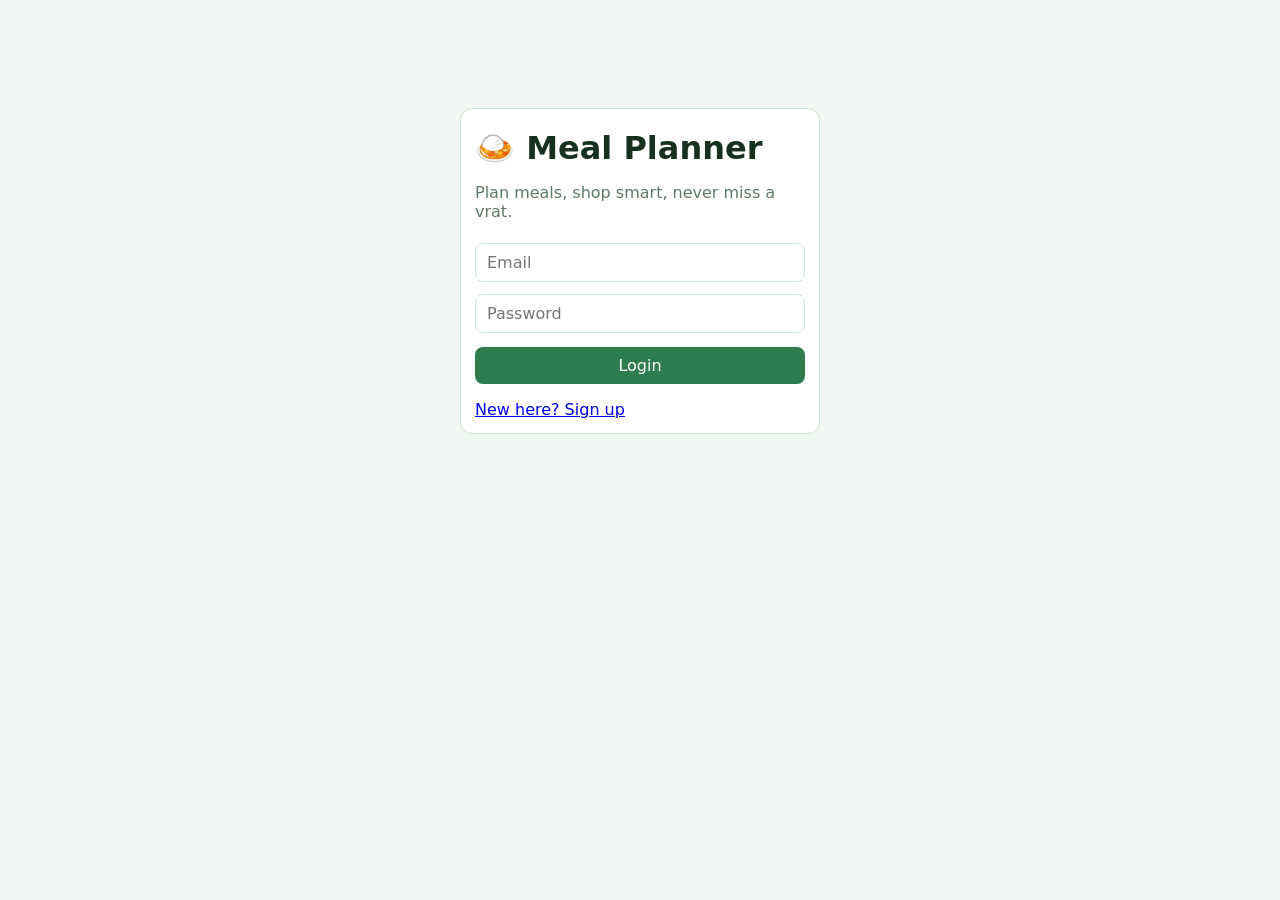
<file: index.html>
<!doctype html><html lang="en"><head><meta charset="utf-8"><meta name="viewport" content="width=device-width,initial-scale=1"><title>Login - Meal Planner</title><link rel="stylesheet" href="style.css"></head><body data-p="login"><div class="login card"><h1>🍛 Meal Planner</h1><p style="color:var(--mu)">Plan meals, shop smart, never miss a vrat.</p>
<input id="nm" placeholder="Your name" style="display:none"><input id="em" type="email" placeholder="Email"><input id="pw" type="password" placeholder="Password"><button id="go" style="width:100%;margin-top:8px">Login</button><p id="msg" style="color:#c0392b"></p><a href="#" id="sw"></a></div><script src="app.js"></script></body></html>
</file>
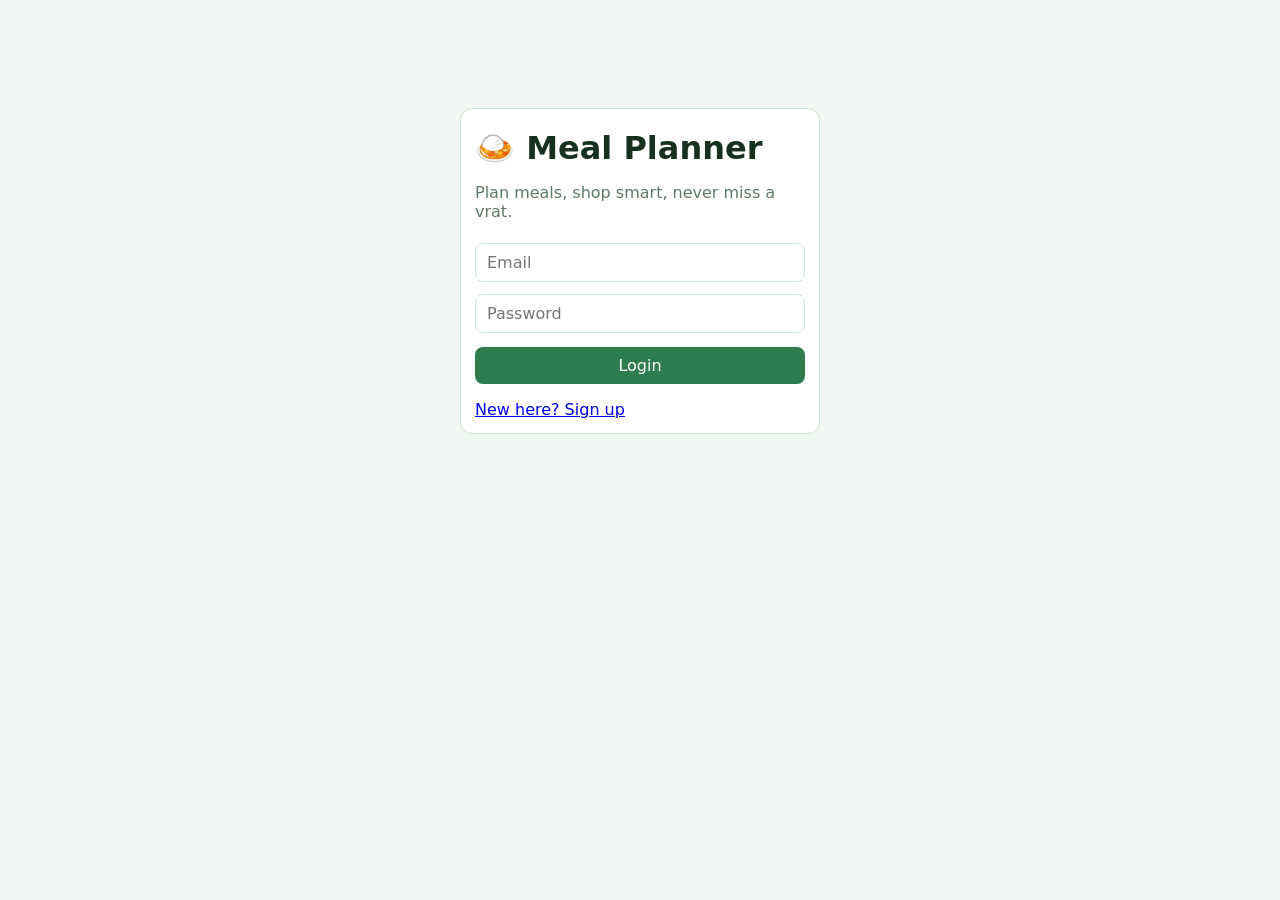
<file: calendar.html>
<!doctype html><html lang="en"><head><meta charset="utf-8"><meta name="viewport" content="width=device-width,initial-scale=1"><title>Calendar - Meal Planner</title><link rel="stylesheet" href="style.css"><link rel="manifest" href="manifest.json"><meta name="theme-color" content="#2e7d4f"><link rel="apple-touch-icon" href="icon-192.png"></head><body data-p="calendar"><main>
<h1>Festival &amp; Upvas calendar</h1><div class="row"><button class="g" id="pv">&lt;</button><b id="mt"></b><button class="g" id="nx">&gt;</button></div><div class="cal card" id="cal"></div><div class="card"><h2>Add your own date</h2><div class="row"><input type="date" id="ed"><input id="en" placeholder="Name (e.g. Ekadashi)"><select id="et"><option value="u">Upvas</option><option value="f">Festival</option></select><button id="ae">Add</button></div><p style="color:var(--mu);font-size:13px">Built-in dates are samples; verify with your panchang and add your own.</p></div>
</main><script src="app.js"></script></body></html>
</file>
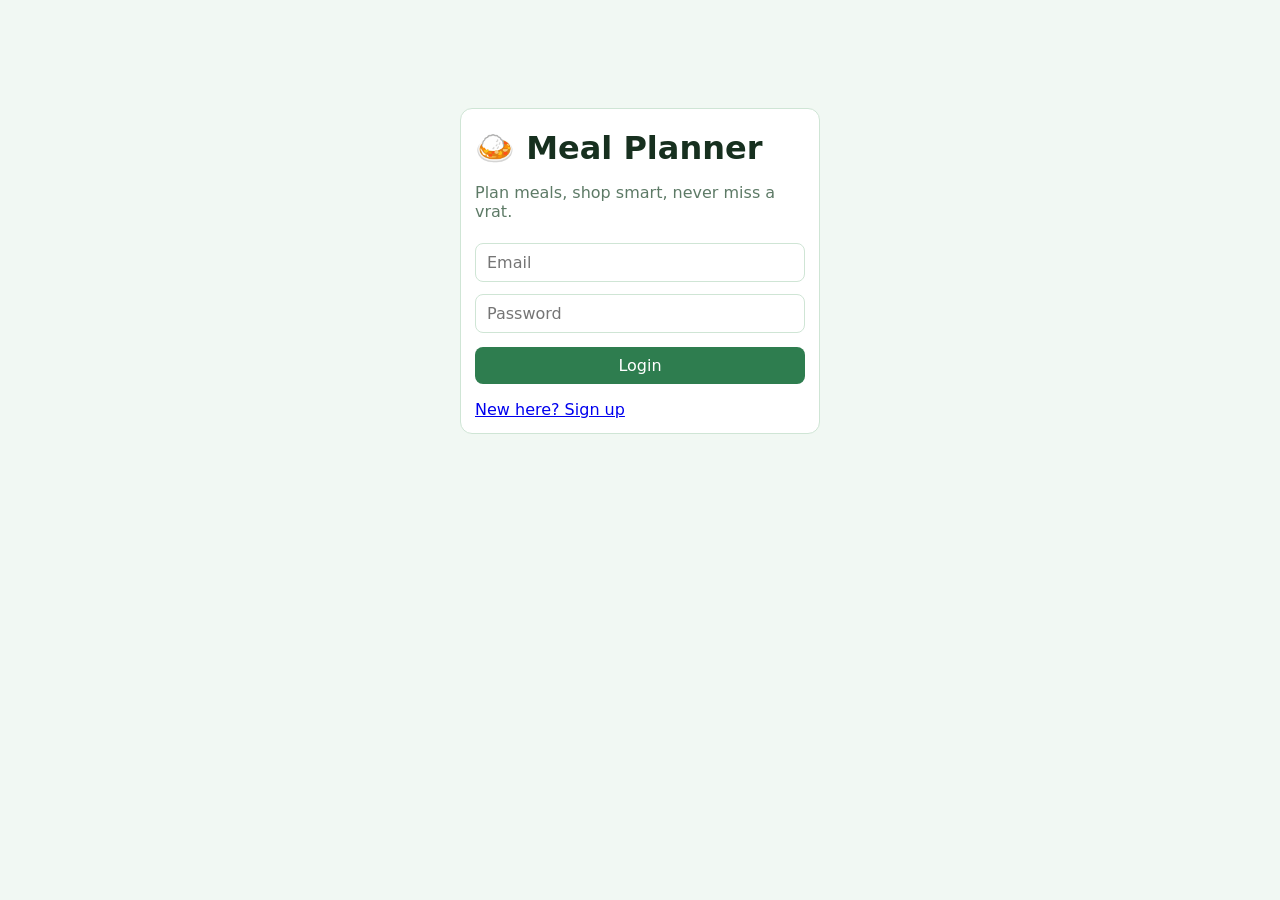
<file: cook.html>
<!doctype html><html lang="en"><head><meta charset="utf-8"><meta name="viewport" content="width=device-width,initial-scale=1"><title>Cooking steps - Meal Planner</title><link rel="stylesheet" href="style.css"><link rel="manifest" href="manifest.json"><meta name="theme-color" content="#2e7d4f"><link rel="apple-touch-icon" href="icon-192.png"></head><body data-p="cook"><main id="box"></main><script src="app.js"></script></body></html>
</file>
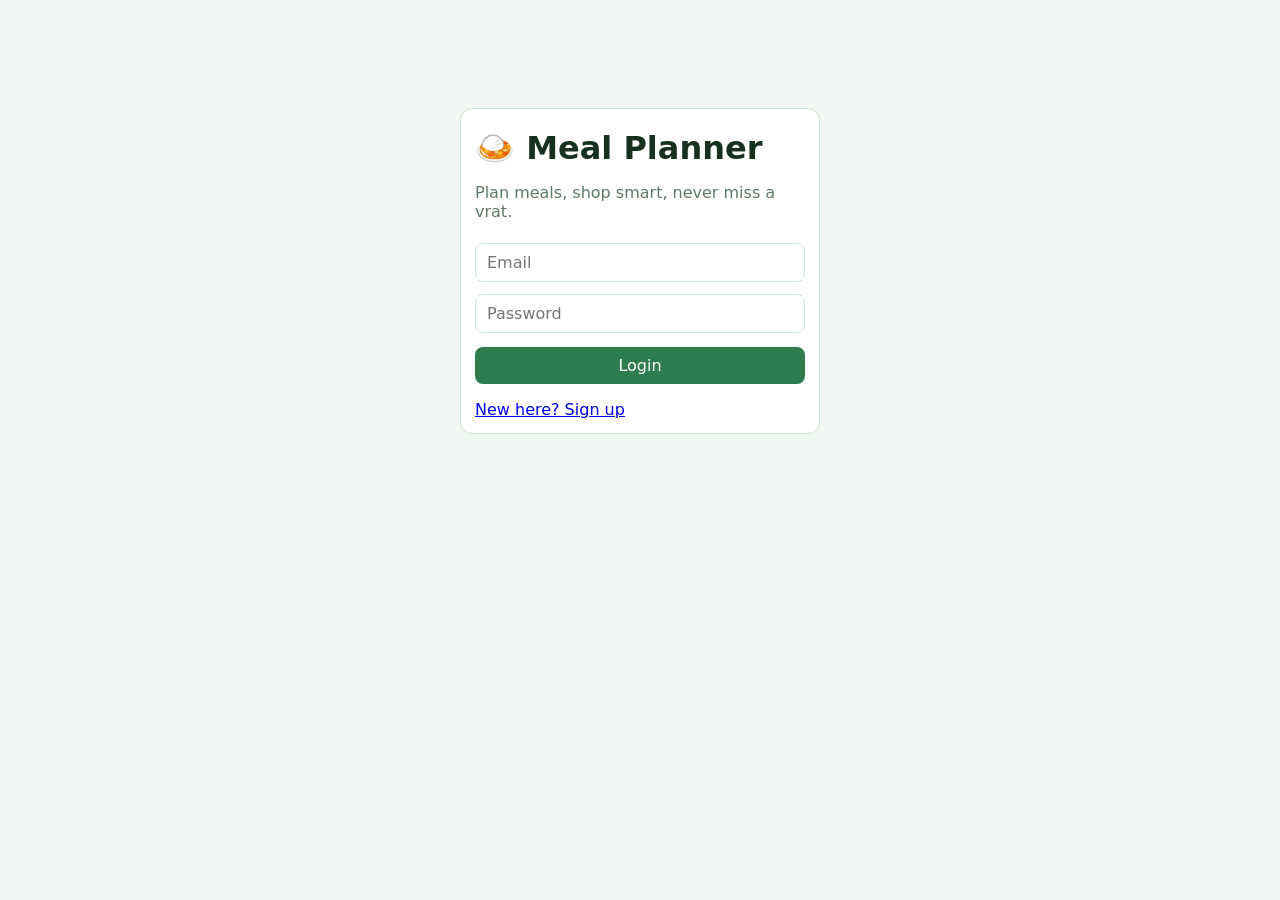
<file: home.html>
<!doctype html><html lang="en"><head><meta charset="utf-8"><meta name="viewport" content="width=device-width,initial-scale=1"><title>Home - Meal Planner</title><link rel="stylesheet" href="style.css"><link rel="manifest" href="manifest.json"><meta name="theme-color" content="#2e7d4f"><link rel="apple-touch-icon" href="icon-192.png"></head><body data-p="home"><main>
<h1 id="hi"></h1><div class="card"><h2>Today</h2><div id="today"></div></div><div class="card"><h2>🥬 Prepare today for tomorrow</h2><div id="prep"></div></div><div class="card"><h2>Upcoming festivals &amp; upvas</h2><ul id="next"></ul></div><div class="card"><h2>Weekly plan <small style="color:var(--mu);font-weight:400">(optional: Auto if left blank)</small></h2><table><tr><th>Day</th><th>Morning</th><th>Evening</th></tr><tbody id="wk"></tbody></table></div>
</main><script src="app.js"></script></body></html>
</file>
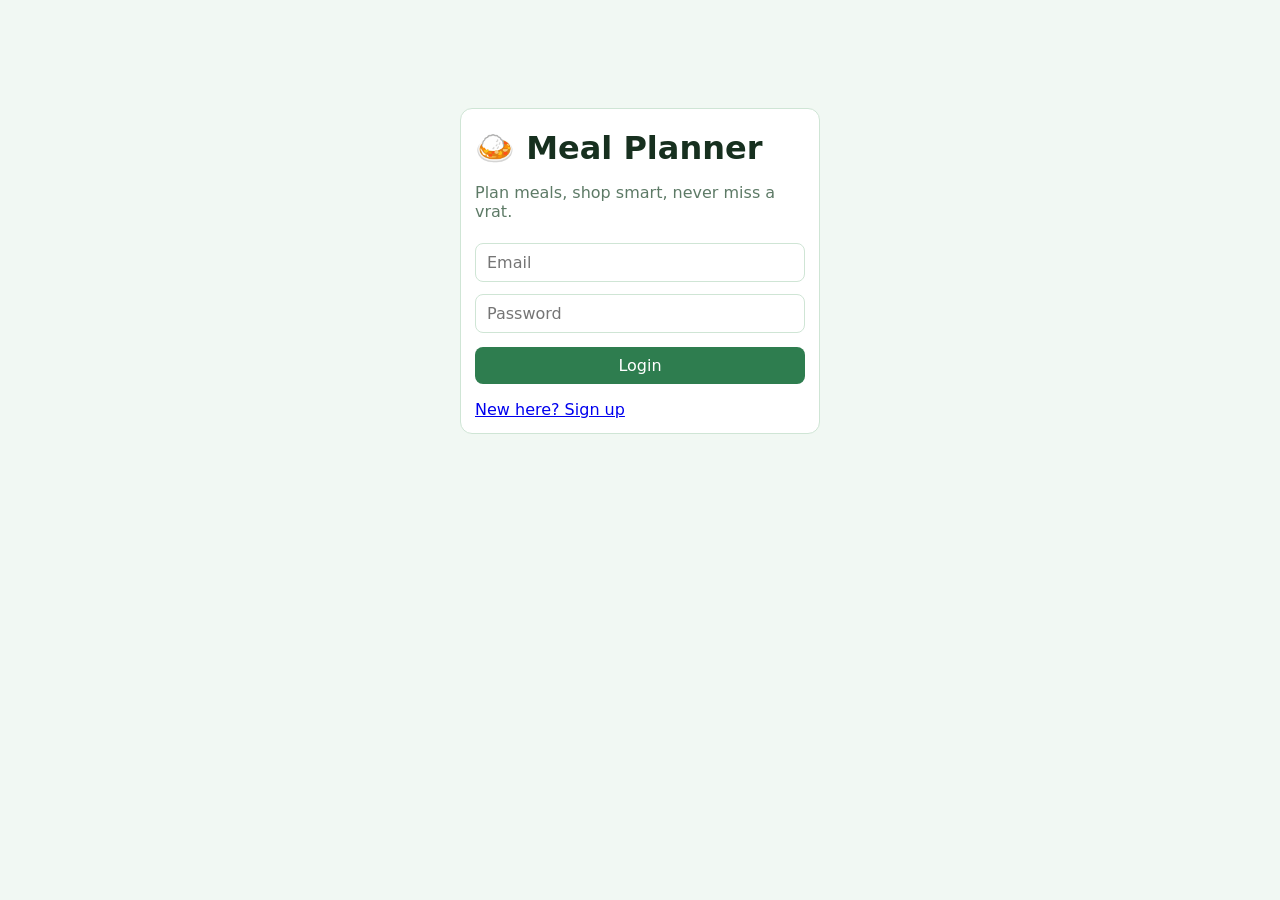
<file: recipes.html>
<!doctype html><html lang="en"><head><meta charset="utf-8"><meta name="viewport" content="width=device-width,initial-scale=1"><title>Recipes - Meal Planner</title><link rel="stylesheet" href="style.css"><link rel="manifest" href="manifest.json"><meta name="theme-color" content="#2e7d4f"><link rel="apple-touch-icon" href="icon-192.png"></head><body data-p="recipes"><main>
<h1>Recipes</h1><div class="row"><input id="q" placeholder="Search recipes"><label><input type="checkbox" id="vo"> Upvas only</label></div><div id="list"></div>
</main><script src="app.js"></script></body></html>
</file>
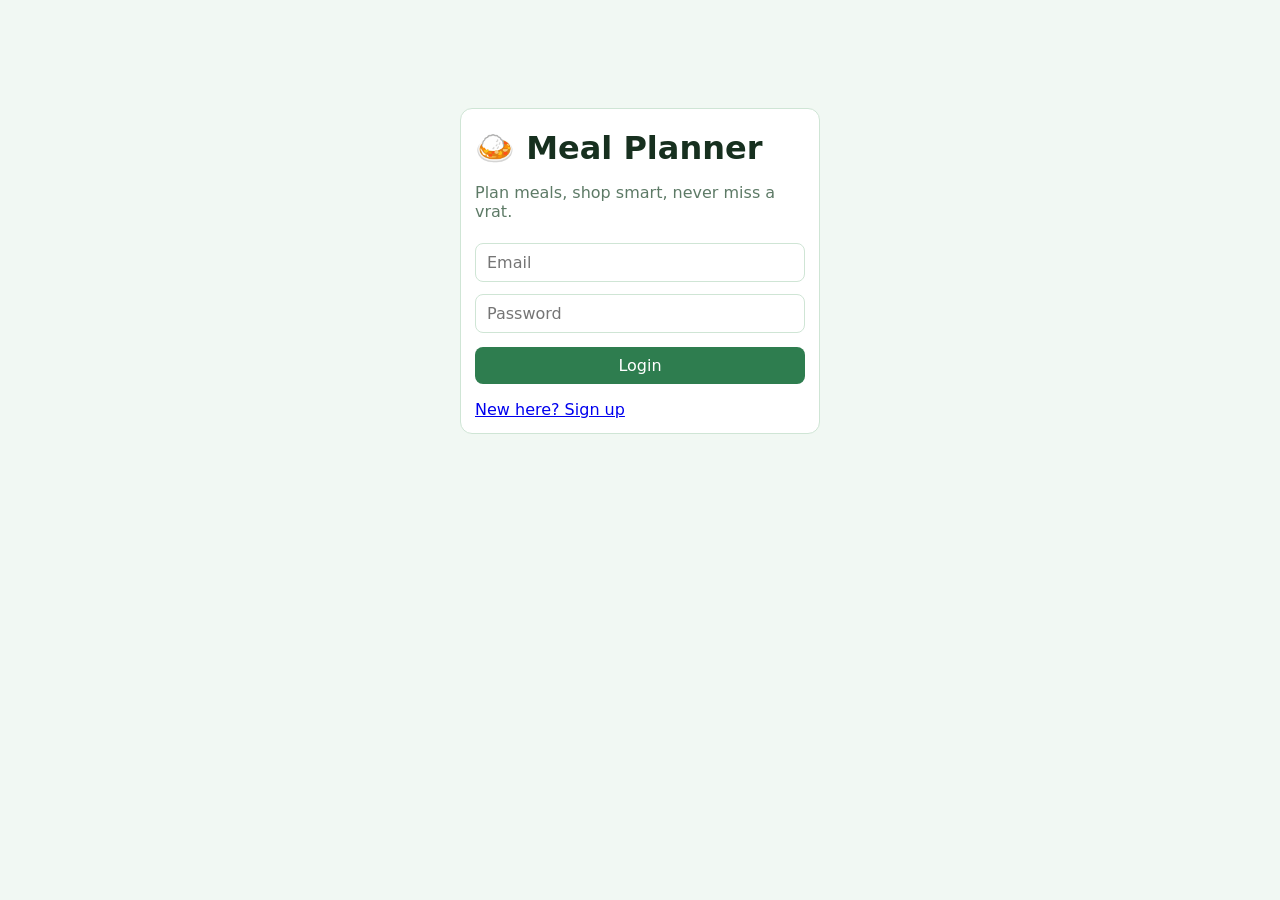
<file: settings.html>
<!doctype html><html lang="en"><head><meta charset="utf-8"><meta name="viewport" content="width=device-width,initial-scale=1"><title>Settings - Meal Planner</title><link rel="stylesheet" href="style.css"><link rel="manifest" href="manifest.json"><meta name="theme-color" content="#2e7d4f"><link rel="apple-touch-icon" href="icon-192.png"></head><body data-p="settings"><main>
<h1>Settings &amp; reminders</h1><div class="card"><div class="row"><input id="nm" placeholder="Your name"></div><p><label><input type="checkbox" id="on"> Meal reminders on</label></p><p>🌅 Morning <input type="time" id="mo"> &nbsp; 🌙 Evening <input type="time" id="ev"></p><p>Weekly upvas day <select id="fd"><option value="">None</option><option value="0">Sunday</option><option value="1">Monday</option><option value="2">Tuesday</option><option value="3">Wednesday</option><option value="4">Thursday</option><option value="5">Friday</option><option value="6">Saturday</option></select></p><p><label><input type="checkbox" id="pr"> 🥬 Day-before prep reminder</label> at <input type="time" id="pt"></p><div class="row"><button id="ics">📅 Download phone calendar reminders (.ics)</button></div><p style="color:var(--mu);font-size:13px">Import the .ics file into Google/Phone Calendar: reminders then ring automatically even when this app is closed. Download again after changing your weekly plan.</p><div class="row"><button id="save">Save</button><button class="g" id="perm">Allow notifications</button><button class="g" id="test">Test reminder</button></div><p style="color:var(--mu);font-size:13px">Reminders fire while this app is open in a browser tab (works best pinned/installed). Data stays in your browser.</p></div>
</main><script src="app.js"></script></body></html>
</file>
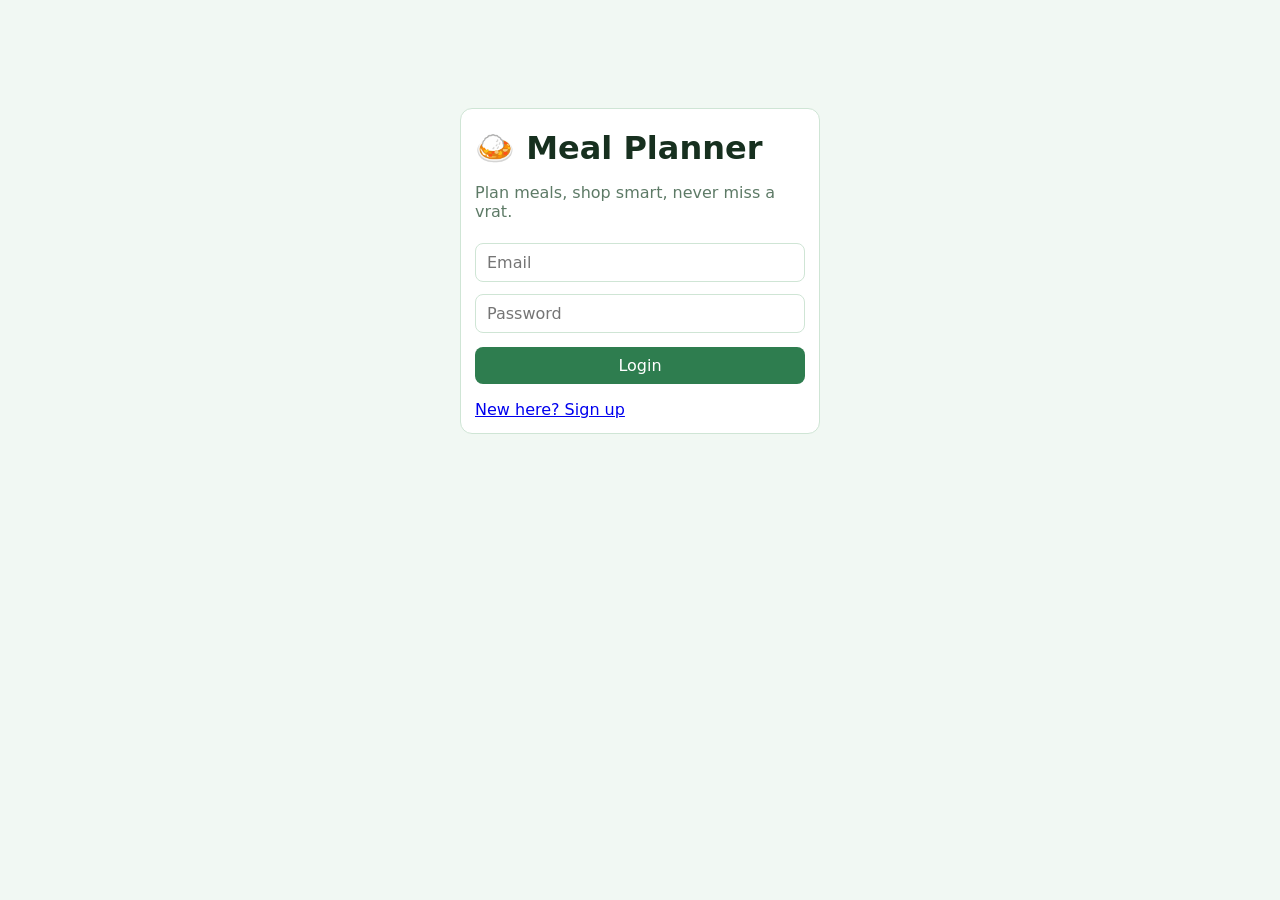
<file: shopping.html>
<!doctype html><html lang="en"><head><meta charset="utf-8"><meta name="viewport" content="width=device-width,initial-scale=1"><title>Shopping - Meal Planner</title><link rel="stylesheet" href="style.css"><link rel="manifest" href="manifest.json"><meta name="theme-color" content="#2e7d4f"><link rel="apple-touch-icon" href="icon-192.png"></head><body data-p="shopping"><main>
<h1>Shopping list</h1><div class="card"><div class="row"><input id="new" placeholder="Add item"><button id="add">Add</button><button class="g" id="fromPlan">Add ingredients for next 7 days</button><button class="g" id="clr">Remove ticked</button></div><ul id="items" style="list-style:none;padding:0"></ul></div>
</main><script src="app.js"></script></body></html>
</file>
<file: style.css>
:root{--bg:#f1f8f3;--card:#fff;--tx:#17301f;--mu:#5d7a66;--ac:#2e7d4f;--bd:#cfe5d5;--ok:#2e7d4f}
@media(prefers-color-scheme:dark){:root{--bg:#13201a;--card:#1b2b22;--tx:#e8f5ec;--mu:#9bbba6;--ac:#4cc17d;--bd:#2c4436}}

@media(prefers-color-scheme:dark){}
*{box-sizing:border-box}body{margin:0;font-family:system-ui,sans-serif;background:var(--bg);color:var(--tx)}
header{display:flex;flex-wrap:wrap;gap:8px;justify-content:space-between;align-items:center;padding:12px 16px;background:var(--card);border-bottom:1px solid var(--bd);position:sticky;top:0}
nav a{margin-left:12px;color:var(--mu);text-decoration:none;font-size:14px}nav a.on{color:var(--ac);font-weight:600}
main{max-width:900px;margin:auto;padding:16px}h1{margin:.2em 0}h2{font-size:18px}
.card{background:var(--card);border:1px solid var(--bd);border-radius:12px;padding:14px;margin:12px 0}
.grid{display:grid;grid-template-columns:repeat(auto-fill,minmax(250px,1fr));gap:12px}
input,select,button{font:inherit;padding:9px 11px;border-radius:8px;border:1px solid var(--bd);background:var(--card);color:var(--tx)}
button{background:var(--ac);color:#fff;border:0;cursor:pointer}button.g{background:transparent;color:var(--ac);border:1px solid var(--ac)}
.tag{font-size:12px;padding:2px 8px;border-radius:99px;background:var(--bd);color:var(--tx)}.vrat{background:#d9f2e3;color:#1b5e3a}
table{width:100%;border-collapse:collapse}td,th{padding:6px;border-bottom:1px solid var(--bd);text-align:left;font-size:14px}
.cal{display:grid;grid-template-columns:repeat(7,1fr);gap:4px}.cal div{min-height:58px;border:1px solid var(--bd);border-radius:8px;padding:3px;font-size:12px;background:var(--card);overflow:hidden}
.cal .h{min-height:0;text-align:center;border:0;background:none;color:var(--mu)}.cal .td{outline:2px solid var(--ac)}
.f{display:block;border-radius:4px;padding:1px 4px;margin-top:2px;background:#ffe2b8;color:#5a3300}.u{background:#d9f2e3;color:#1b5e3a}
.row{display:flex;gap:8px;flex-wrap:wrap;align-items:center}.done{text-decoration:line-through;color:var(--mu)}
#toast{position:fixed;bottom:16px;left:50%;transform:translateX(-50%);background:var(--ac);color:#fff;padding:12px 18px;border-radius:10px;display:none;max-width:90%}
.login{max-width:360px;margin:12vh auto}.login input{width:100%;margin:6px 0}
.step{font-size:20px;padding:16px;border-left:5px solid var(--ac);background:var(--bg);border-radius:8px;margin:10px 0}.bar{height:8px;background:var(--bd);border-radius:9px}.bar i{display:block;height:8px;background:var(--ac);border-radius:9px}a button{text-decoration:none}
</file>
